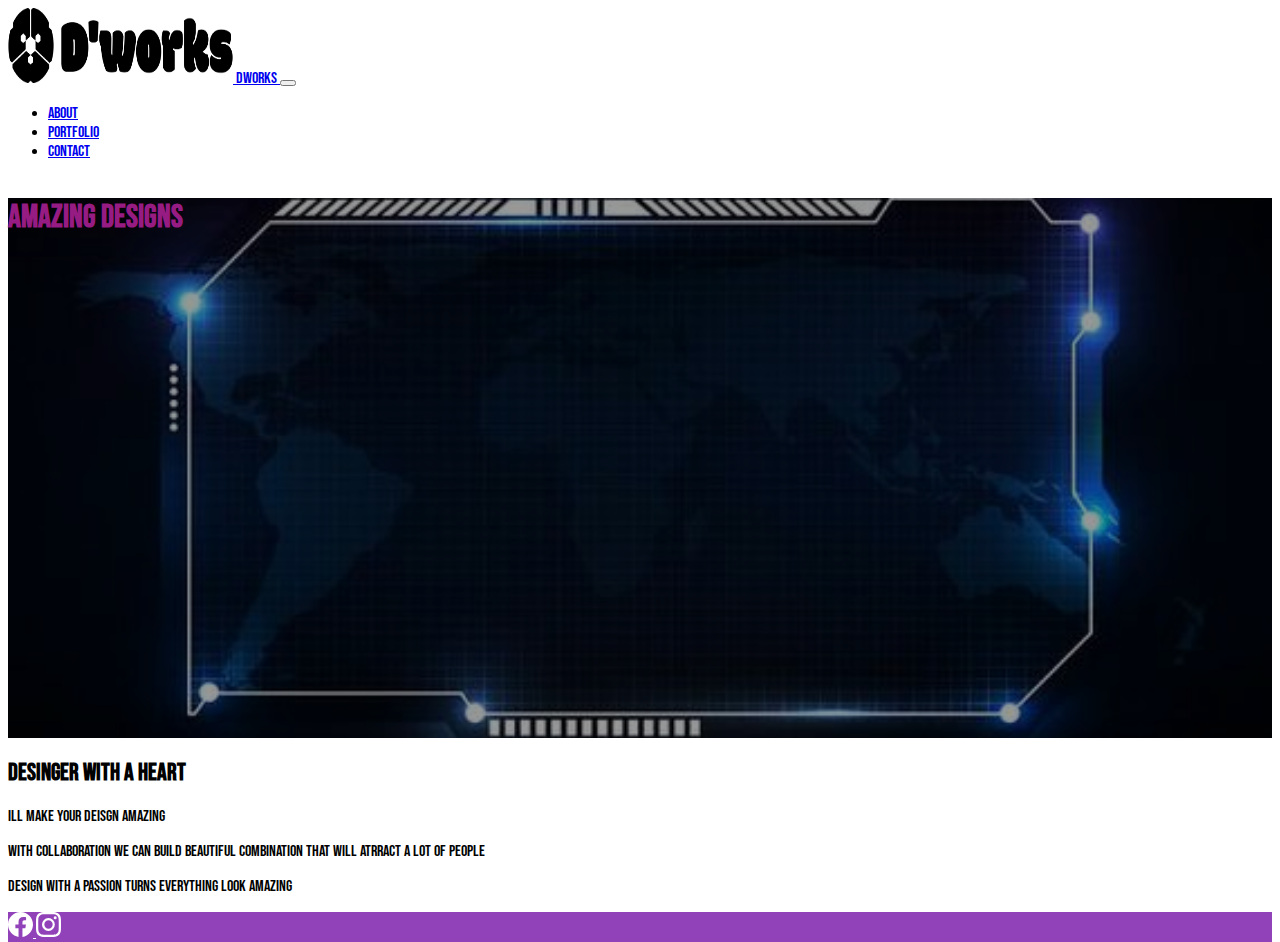
<file: index.html>
<!DOCTYPE html>
<html lang="en">
<head>
<!-- Required meta tags -->
        <meta charset="u;-8">
        <meta name="viewport" content="width=device-width, ini@al-scale=1">
<!-- Bootstrap CSS -->
        <link href="https://cdn.jsdelivr.net/npm/bootstrap@5.0.1/dist/css/bootstrap.min.css"
        rel="stylesheet" integrity="sha384-+0n0xVW2eSR5OomGNYDnhzAbDsOXxcvSN1TPprVMTNDbiYZCxYbOOl7+AMvyTG2x"
        crossorigin="anonymous">
        <link rel="preconnect" href="https://fonts.googleapis.com">
        <link rel="preconnect" href="https://fonts.gstatic.com" crossorigin>
        <link href="https://fonts.googleapis.com/css2?family=Bebas+Neue&family=Montserrat:wght@900&display=swap" rel="stylesheet">
        <link href="./css/custom.css" rel="stylesheet" >
        
        <title>Portfolio | Dworks Designs</title>
</head>
<body>
    <div class="container px-0">
    <nav class="navbar navbar-expand-lg navbar-light">
        <div class="container">
            <a class="navbar-brand" href="index.html">
            <img src="./Images/dworks-high-resolution-logo-black-transparent.png" width="225" height="75" alt="logo for DWORLS">
        <span class="d-none">Dworks</span>
        </a> 
        <button
        class="navbar-toggler"
        type="button"
        data-bs-toggle="collapse"
        data-bs-target="#navbarNav"
        aria-controls="navbarNav"
        aria-expanded="false"
        aria-label="Toggle Navigatioon"
        >
        <span class="navbar-toggler-icon"></span>
        </button>
        <div class="collapse navbar-collapse" id="navbarNav">
            <ul class="navbar-nav ms-auto text-center">
                <li class="nav-item">
                    <a href="about.html" class="nav-link">About</a>
                </li>

                <li class="nav-item">
                    <a href="portfolio.html" class="nav-link">Portfolio</a>
                </li>
                <li class="nav-item">
                    <a href="contact.html" class="nav-link">Contact</a>
                </li>   
            </ul>
    </div>
    </nav>
    </div>
    <main>
            <header style="background-image: url(./Images/ITbg.jpg);" width="250" height="250">
                <div class="color-overlay d-flex justify-content-center align-items-center">
            <h1>Amazing Designs </h1>
        </div>
        </header>
        <div class="singleCol mx-auto my-3 ">
        <div class="container">
            <h2 class="text-center">Desinger With a Heart </h2>
            <p class="lead">Ill make your deisgn amazing </p>

            <p>With collaboration we can build  Beautiful combination that will atrract a lot of people </p>

            <p>Design with a Passion turns everything look Amazing</p>
            
        </div>
            
        </main>
        <footer class="py-3">
            <div class="d-flex flex-row justify-content-center">
                <a href="https://www.facebook.com/kugayuma.m" class="me-4">
                    <svg xmlns="http://www.w3.org/2000/svg" width="25" height="25" fill="currentColor" class="bi bi-facebook" viewBox="0 0 16 16">
                        <path d="M16 8.049c0-4.446-3.582-8.05-8-8.05C3.58 0-.002 3.603-.002 8.05c0 4.017 2.926 7.347 6.75 7.951v-5.625h-2.03V8.05H6.75V6.275c0-2.017 1.195-3.131 3.022-3.131.876 0 1.791.157 1.791.157v1.98h-1.009c-.993 0-1.303.621-1.303 1.258v1.51h2.218l-.354 2.326H9.25V16c3.824-.604 6.75-3.934 6.75-7.951z"/>
                      </svg>
                      <a href="https://instagram.com">
                        <svg xmlns="http://www.w3.org/2000/svg" width="25" height="25" fill="currentColor" class="bi bi-instagram" viewBox="0 0 16 16">
                            <path d="M8 0C5.829 0 5.556.01 4.703.048 3.85.088 3.269.222 2.76.42a3.917 3.917 0 0 0-1.417.923A3.927 3.927 0 0 0 .42 2.76C.222 3.268.087 3.85.048 4.7.01 5.555 0 5.827 0 8.001c0 2.172.01 2.444.048 3.297.04.852.174 1.433.372 1.942.205.526.478.972.923 1.417.444.445.89.719 1.416.923.51.198 1.09.333 1.942.372C5.555 15.99 5.827 16 8 16s2.444-.01 3.298-.048c.851-.04 1.434-.174 1.943-.372a3.916 3.916 0 0 0 1.416-.923c.445-.445.718-.891.923-1.417.197-.509.332-1.09.372-1.942C15.99 10.445 16 10.173 16 8s-.01-2.445-.048-3.299c-.04-.851-.175-1.433-.372-1.941a3.926 3.926 0 0 0-.923-1.417A3.911 3.911 0 0 0 13.24.42c-.51-.198-1.092-.333-1.943-.372C10.443.01 10.172 0 7.998 0h.003zm-.717 1.442h.718c2.136 0 2.389.007 3.232.046.78.035 1.204.166 1.486.275.373.145.64.319.92.599.28.28.453.546.598.92.11.281.24.705.275 1.485.039.843.047 1.096.047 3.231s-.008 2.389-.047 3.232c-.035.78-.166 1.203-.275 1.485a2.47 2.47 0 0 1-.599.919c-.28.28-.546.453-.92.598-.28.11-.704.24-1.485.276-.843.038-1.096.047-3.232.047s-2.39-.009-3.233-.047c-.78-.036-1.203-.166-1.485-.276a2.478 2.478 0 0 1-.92-.598 2.48 2.48 0 0 1-.6-.92c-.109-.281-.24-.705-.275-1.485-.038-.843-.046-1.096-.046-3.233 0-2.136.008-2.388.046-3.231.036-.78.166-1.204.276-1.486.145-.373.319-.64.599-.92.28-.28.546-.453.92-.598.282-.11.705-.24 1.485-.276.738-.034 1.024-.044 2.515-.045v.002zm4.988 1.328a.96.96 0 1 0 0 1.92.96.96 0 0 0 0-1.92zm-4.27 1.122a4.109 4.109 0 1 0 0 8.217 4.109 4.109 0 0 0 0-8.217zm0 1.441a2.667 2.667 0 1 1 0 5.334 2.667 2.667 0 0 1 0-5.334z"/>
                          </svg>
                
            </div>
        </footer>

<!-- Op@onal JavaScript; choose one of the two! -->
<!-- Op@on 1: Bootstrap Bundle with Popper -->
<script src="https://cdn.jsdelivr.net/npm/bootstrap@5.0.1/dist/js/bootstrap.bundle.min.js"
integrity="sha384-gtEjrD/SeCtmISkJkNUaaKMoLD0//ElJ19smozuHV6z3Iehds+3Ulb9Bn9Plx0x4"
crossorigin="anonymous"></script>
<!-- Op@on 2: Separate Popper and Bootstrap JS -->
<!--
<script src="hGps://cdn.jsdelivr.net/npm/@popperjs/core@2.9.2/dist/umd/popper.min.js"
integrity="sha384-
IQsoLXl5PILFhosVNubq5LC7Qb9DXgDA9i+tQ8Zj3iwWAwPtgFTxbJ8NT4GN1R8p"
crossorigin="anonymous"></script>
<script src="hGps://cdn.jsdelivr.net/npm/bootstrap@5.0.1/dist/js/bootstrap.min.js"
integrity="sha384-
Atwg2Pkwv9vp0ygtn1JAojH0nYbwNJLPhwyoVbhoPwBhjQPR5VtM2+xf0Uwh9KtT"
crossorigin="anonymous"></script>
-->
</body>
</html>
</file>
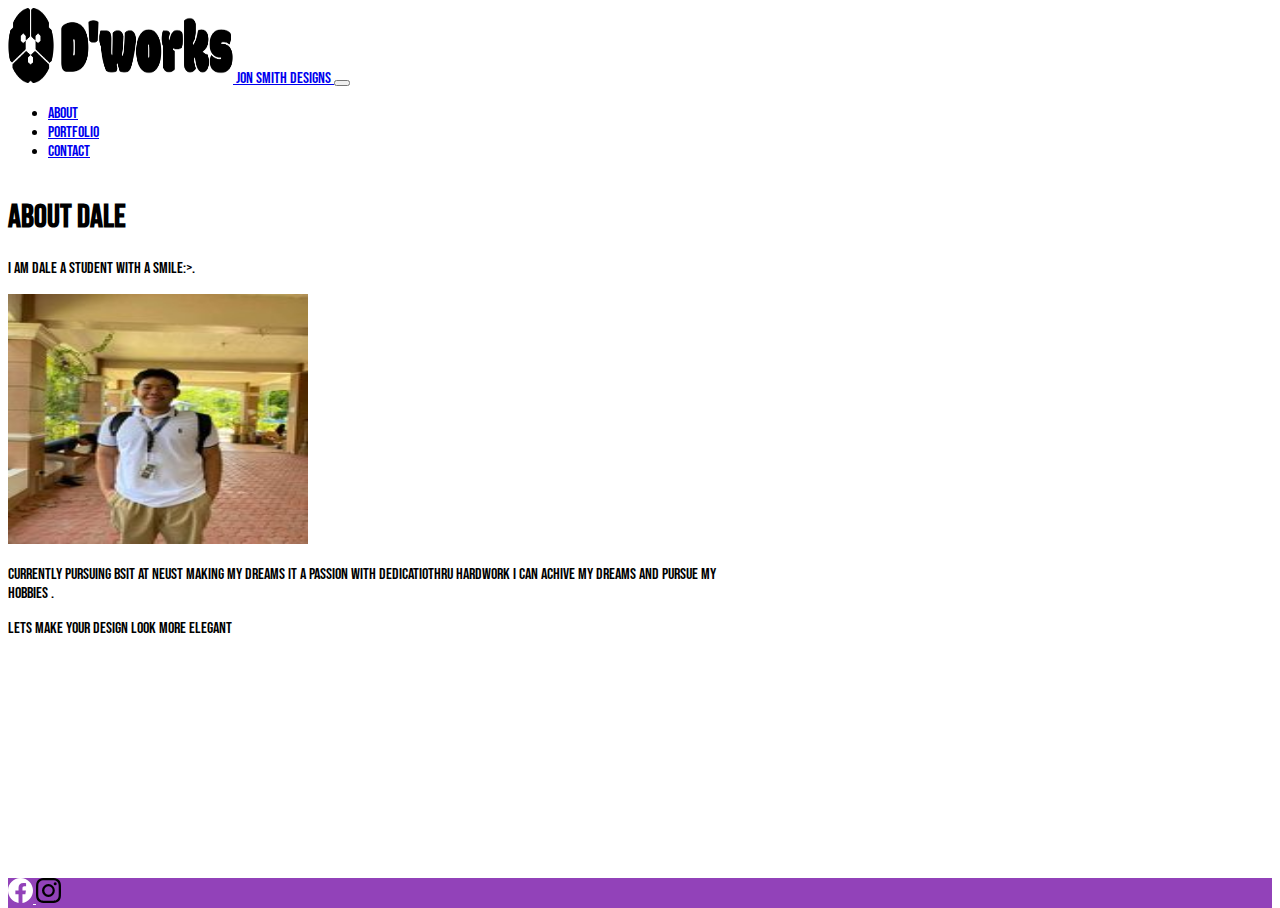
<file: about.html>
<!DOCTYPE html>
<html lang="en">
<head>
<!-- Required meta tags -->
        <meta charset="u;-8">
        <meta name="viewport" content="width=device-width, ini@al-scale=1">
<!-- Bootstrap CSS -->
        <link href="https://cdn.jsdelivr.net/npm/bootstrap@5.0.1/dist/css/bootstrap.min.css"
        rel="stylesheet" integrity="sha384-+0n0xVW2eSR5OomGNYDnhzAbDsOXxcvSN1TPprVMTNDbiYZCxYbOOl7+AMvyTG2x"
        crossorigin="anonymous">
        <link rel="preconnect" href="https://fonts.googleapis.com">
        <link rel="preconnect" href="https://fonts.gstatic.com" crossorigin>
        <link href="https://fonts.googleapis.com/css2?family=Bebas+Neue&family=Montserrat:wght@900&display=swap" rel="stylesheet">
        <link href="./css/custom.css" rel="stylesheet" >
        
        <title>Portfolio | DWORKS Designs</title>
</head>
<body>
    <div class="container px-0">
    <nav class="navbar navbar-expand-lg navbar-light">
        <div class="container">
            <a class="navbar-brand" href="index.html">
            <img src="./Images/dworks-high-resolution-logo-black-transparent.png "width="225" height="75" alt="logo for Jon Smith Designs">
        <span class="d-none">Jon Smith Designs</span>
        </a>
        <button
        class="navbar-toggler"
        type="button"
        data-bs-toggle="collapse"
        data-bs-target="#navbarNav"
        aria-controls="navbarNav"
        aria-expanded="false"
        aria-label="Toggle Navigatioon"
        >
        <span class="navbar-toggler-icon"></span>
        </button>
        <div class="collapse navbar-collapse" id="navbarNav">
            <ul class="navbar-nav ms-auto text-center">
                <li class="nav-item">
                    <a href="about.html" class="nav-link">About</a>
                </li>

                <li class="nav-item">
                    <a href="portfolio.html" class="nav-link">Portfolio</a>
                </li>
                <li class="nav-item">
                    <a href="contact.html" class="nav-link">Contact</a>
                </li>   
            </ul>
    </div>
    </nav>
    </div>
        <main>
             <div class="singleCol mx-auto my-2 my-md-4">
                <div class="container overflow hidden">
                <h1>About Dale</h1>
               
                <p class="lead">I am dale a student with a smile:>.</p>

                <p class="text-center"><img src="./Images/dale.jpg" width="300" height="250" alt="jon smith" class="float-sm-none float-md-end"></p>

               <p>Currently Pursuing BSIT at NEUST making my dreams it a passion with dedicatiothru hardwork i can achive my dreams and pursue my hobbies  .</p>
               <p>lets make your design look more elegant </p>

        </main>
 
        <footer class="py-3">
            <div class="d-flex flex-row justify-content-center">
                <a href="https://www.facebook.com/kugayuma.m" class="me-4">
                    <svg xmlns="http://www.w3.org/2000/svg" width="25" height="25" fill="currentColor" class="bi bi-facebook" viewBox="0 0 16 16">
                        <path d="M16 8.049c0-4.446-3.582-8.05-8-8.05C3.58 0-.002 3.603-.002 8.05c0 4.017 2.926 7.347 6.75 7.951v-5.625h-2.03V8.05H6.75V6.275c0-2.017 1.195-3.131 3.022-3.131.876 0 1.791.157 1.791.157v1.98h-1.009c-.993 0-1.303.621-1.303 1.258v1.51h2.218l-.354 2.326H9.25V16c3.824-.604 6.75-3.934 6.75-7.951z"/>
                      </svg>
                      <a href="https://instagram.com">
                        <svg xmlns="http://www.w3.org/2000/svg" width="25" height="25" fill="colorYellow" class="bi bi-instagram" viewBox="0 0 16 16">
                            <path d="M8 0C5.829 0 5.556.01 4.703.048 3.85.088 3.269.222 2.76.42a3.917 3.917 0 0 0-1.417.923A3.927 3.927 0 0 0 .42 2.76C.222 3.268.087 3.85.048 4.7.01 5.555 0 5.827 0 8.001c0 2.172.01 2.444.048 3.297.04.852.174 1.433.372 1.942.205.526.478.972.923 1.417.444.445.89.719 1.416.923.51.198 1.09.333 1.942.372C5.555 15.99 5.827 16 8 16s2.444-.01 3.298-.048c.851-.04 1.434-.174 1.943-.372a3.916 3.916 0 0 0 1.416-.923c.445-.445.718-.891.923-1.417.197-.509.332-1.09.372-1.942C15.99 10.445 16 10.173 16 8s-.01-2.445-.048-3.299c-.04-.851-.175-1.433-.372-1.941a3.926 3.926 0 0 0-.923-1.417A3.911 3.911 0 0 0 13.24.42c-.51-.198-1.092-.333-1.943-.372C10.443.01 10.172 0 7.998 0h.003zm-.717 1.442h.718c2.136 0 2.389.007 3.232.046.78.035 1.204.166 1.486.275.373.145.64.319.92.599.28.28.453.546.598.92.11.281.24.705.275 1.485.039.843.047 1.096.047 3.231s-.008 2.389-.047 3.232c-.035.78-.166 1.203-.275 1.485a2.47 2.47 0 0 1-.599.919c-.28.28-.546.453-.92.598-.28.11-.704.24-1.485.276-.843.038-1.096.047-3.232.047s-2.39-.009-3.233-.047c-.78-.036-1.203-.166-1.485-.276a2.478 2.478 0 0 1-.92-.598 2.48 2.48 0 0 1-.6-.92c-.109-.281-.24-.705-.275-1.485-.038-.843-.046-1.096-.046-3.233 0-2.136.008-2.388.046-3.231.036-.78.166-1.204.276-1.486.145-.373.319-.64.599-.92.28-.28.546-.453.92-.598.282-.11.705-.24 1.485-.276.738-.034 1.024-.044 2.515-.045v.002zm4.988 1.328a.96.96 0 1 0 0 1.92.96.96 0 0 0 0-1.92zm-4.27 1.122a4.109 4.109 0 1 0 0 8.217 4.109 4.109 0 0 0 0-8.217zm0 1.441a2.667 2.667 0 1 1 0 5.334 2.667 2.667 0 0 1 0-5.334z"/>
                          </svg>
                
            </div>
        </footer>

<!-- Op@onal JavaScript; choose one of the two! -->
<!-- Op@on 1: Bootstrap Bundle with Popper -->
<script src="https://cdn.jsdelivr.net/npm/bootstrap@5.0.1/dist/js/bootstrap.bundle.min.js"
integrity="sha384-gtEjrD/SeCtmISkJkNUaaKMoLD0//ElJ19smozuHV6z3Iehds+3Ulb9Bn9Plx0x4"
crossorigin="anonymous"></script>
<!-- Op@on 2: Separate Popper and Bootstrap JS -->
<!--
<script src="hGps://cdn.jsdelivr.net/npm/@popperjs/core@2.9.2/dist/umd/popper.min.js"
integrity="sha384-
IQsoLXl5PILFhosVNubq5LC7Qb9DXgDA9i+tQ8Zj3iwWAwPtgFTxbJ8NT4GN1R8p"
crossorigin="anonymous"></script>
<script src="hGps://cdn.jsdelivr.net/npm/bootstrap@5.0.1/dist/js/bootstrap.min.js"
integrity="sha384-
Atwg2Pkwv9vp0ygtn1JAojH0nYbwNJLPhwyoVbhoPwBhjQPR5VtM2+xf0Uwh9KtT"
crossorigin="anonymous"></script>
-->
</body>
</html>
</file>
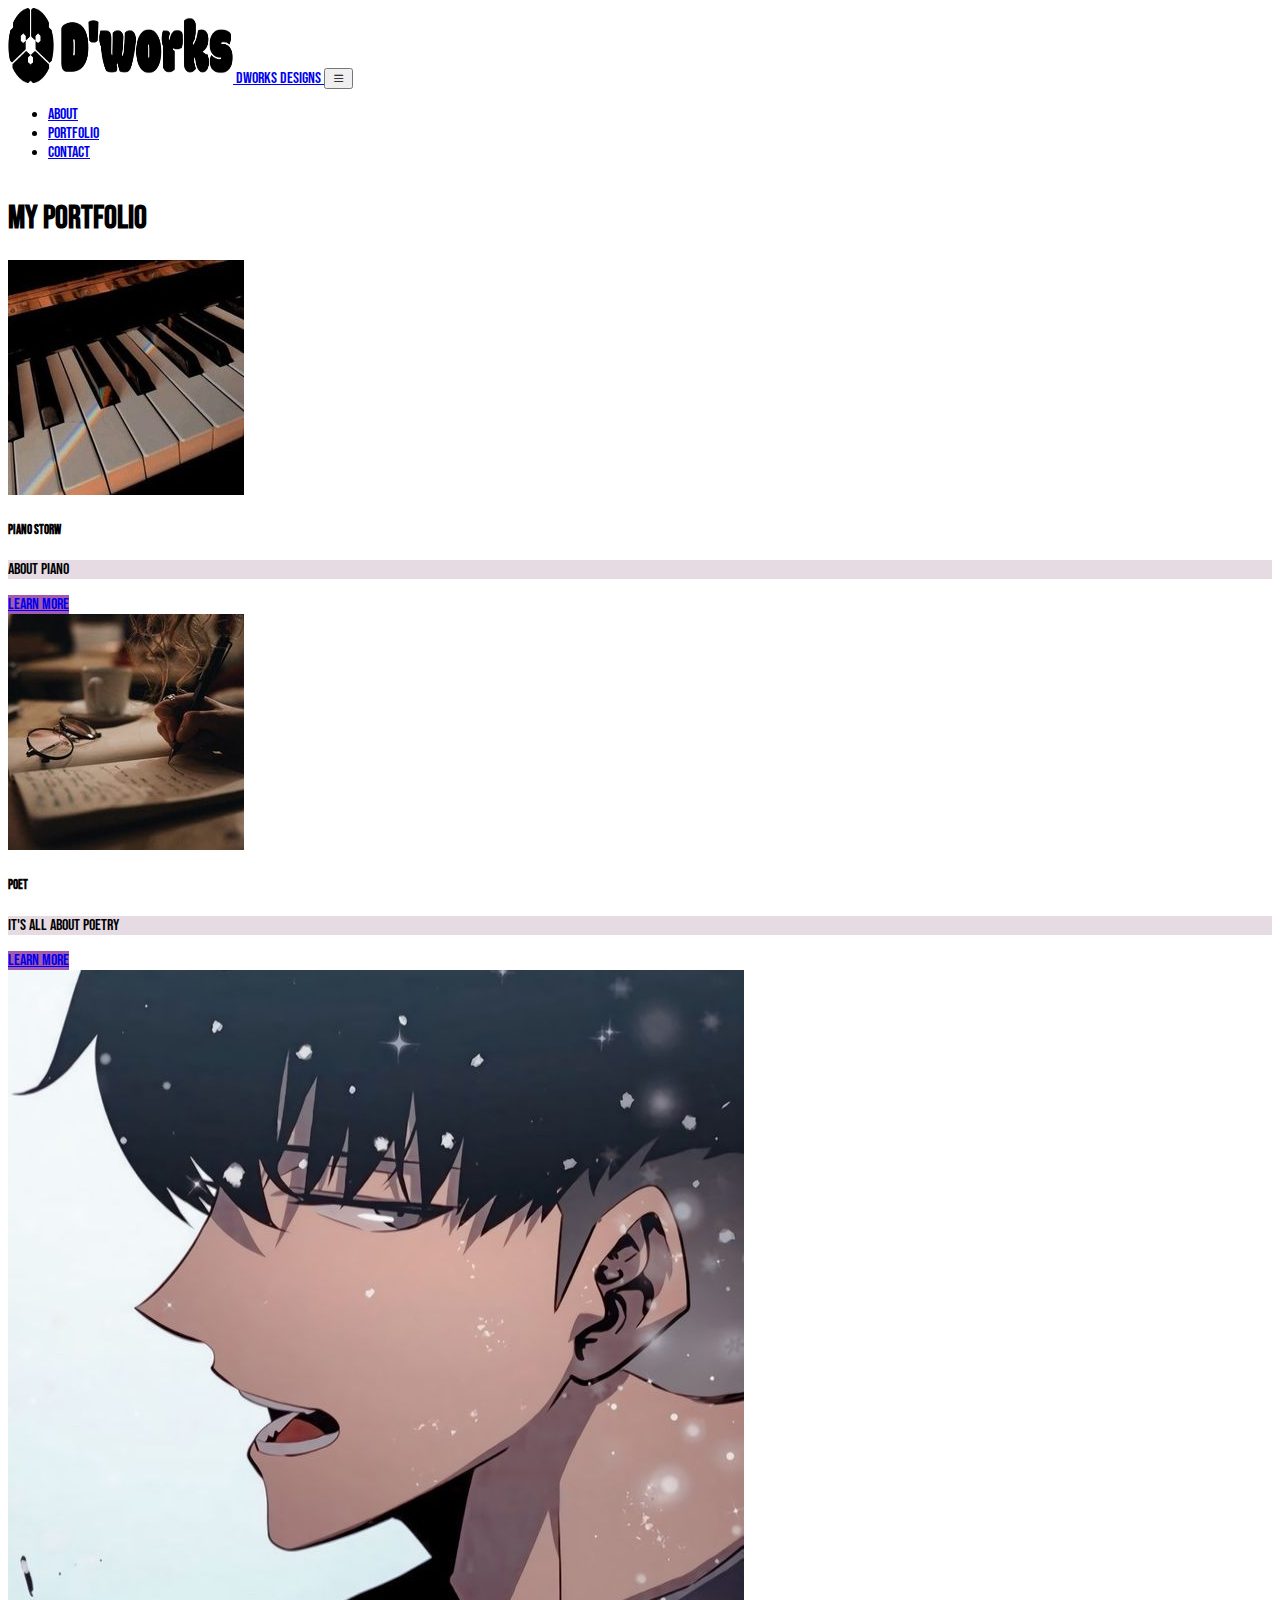
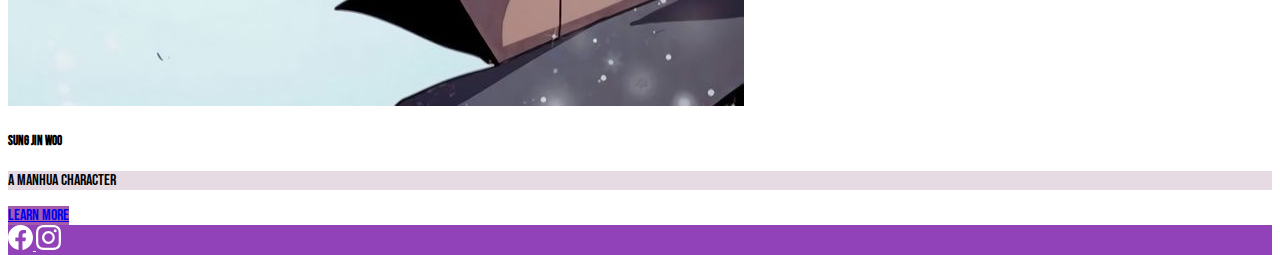
<file: portfolio.html>
<!DOCTYPE html>
<html lang="en">
<head>
<!-- Required meta tags -->
        <meta charset="UTF-8">
        <meta name="viewport" content="width=device-width, initial-scale=1">
<!-- Bootstrap CSS -->
        <link href="https://cdn.jsdelivr.net/npm/bootstrap@5.0.1/dist/css/bootstrap.min.css"
        rel="stylesheet" integrity="sha384-+0n0xVW2eSR5OomGNYDnhzAbDsOXxcvSN1TPprVMTNDbiYZCxYbOOl7+AMvyTG2x"
        crossorigin="anonymous">
        <!-- Option 1: Include in HTML -->
        <link rel="stylesheet" href="https://cdn.jsdelivr.net/npm/bootstrap-icons@1.3.0/font/bootstrap-icons.css"&gt;>
        <link rel="preconnect" href="https://fonts.googleapis.com">
        <link rel="preconnect" href="https://fonts.gstatic.com" crossorigin>
        <link href="https://fonts.googleapis.com/css2?family=Bebas+Neue&family=Montserrat:wght@900&display=swap" rel="stylesheet">
        <link href="./css/custom.css" rel="stylesheet" >
        
        <title>Portfolio | DWORKS Designs</title>
</head>
<body>
    <div class="container px-0">
    <nav class="navbar navbar-expand-lg navbar-light">
        <div class="container">
            <a class="navbar-brand" href="index.html">
            <img src="Images/dworks-high-resolution-logo-black-transparent.png" width="225" height="75" alt="logo for Jon Smith Designs">
        <span class="d-none">DWORKS Designs</span>
        </a>
        <button
        class="navbar-toggler"
        type="button"
        data-bs-toggle="collapse"
        data-bs-target="#navbarNav"
        aria-controls="navbarNav"
        aria-expanded="false"
        aria-label="Toggle Navigatioon"
        >
        <i class="bi bi-list"></i>
        </button>
        <div class="collapse navbar-collapse" id="navbarNav">
            <ul class="navbar-nav ms-auto text-center">
                <li class="nav-item">
                    <a href="about.html" class="nav-link">About</a>
                </li>

                <li class="nav-item">
                    <a href="portfolio.html" class="nav-link active">Portfolio</a>
                </li>
                <li class="nav-item">
                    <a href="contact.html" class="nav-link">Contact</a>
                </li>
            </ul>
    </div>
    </nav>
    </div>
<main>
    <div class ="container">
        <h1>My Portfolio</h1>
        <div class="row mt-1 g-md-3">
            <div class="col-12 col-md-6 col-lg-4">
            <div class="card">
            <img src="Images/pia.jpg" class="card-img-top">
            <div class="card-body">
                <h5 class="card-title">Piano Storw</h5>
                <p class="card-text">About Piano</p>
                <a href="#" class="btn btn-outline-dark">Learn more</a>
            </div>
        </div>
        </div>           
            <div class="col-12 col-md-6 col-lg-4">
                <div class="card">
            <img src="Images/POET.jpg" class="card-img-top">
            <div class="card-body">
                <h5 class="card-title">POET</h5>
                <p class="card-text">IT'S ALL ABOUT POETRY</p>
                <a href="https://dale-ivan.github.io/POET/" class="btn btn-outline-dark">Learn more</a>
            </div>
        </div>
        </div>           
            <div class="col-12 col-md-6 col-lg-4">
                <div class="card">
            <img src="Images/JIN.jpg" class="card-img-top">
            <div class="card-body">
                <h5 class="card-title">Sung Jin Woo</h5>
                <p class="card-text">A MANHUA CHARACTER</p>
                <a href="https://dale-ivan.github.io/WSO2-MID1/" class="btn btn-outline-dark">Learn more</a>
            </div>
        </div>
        </div>           
            </div>
        </div>
       </div>
    </div>    
</main>
<footer class="py-3">
    <div class="d-flex flex-row justify-content-center">
        <a href="https://www.facebook.com" class="me-4">
            <svg xmlns="http://www.w3.org/2000/svg" width="25" height="25" fill="currentColor" class="bi bi-facebook" viewBox="0 0 16 16">
                <path d="M16 8.049c0-4.446-3.582-8.05-8-8.05C3.58 0-.002 3.603-.002 8.05c0 4.017 2.926 7.347 6.75 7.951v-5.625h-2.03V8.05H6.75V6.275c0-2.017 1.195-3.131 3.022-3.131.876 0 1.791.157 1.791.157v1.98h-1.009c-.993 0-1.303.621-1.303 1.258v1.51h2.218l-.354 2.326H9.25V16c3.824-.604 6.75-3.934 6.75-7.951z"/>
              </svg>
        </a>
        <a href="https://instagram.com">
            <svg xmlns="http://www.w3.org/2000/svg" width="25" height="25" fill="currentColor" class="bi bi-instagram" viewBox="0 0 16 16">
                <path d="M8 0C5.829 0 5.556.01 4.703.048 3.85.088 3.269.222 2.76.42a3.917 3.917 0 0 0-1.417.923A3.927 3.927 0 0 0 .42 2.76C.222 3.268.087 3.85.048 4.7.01 5.555 0 5.827 0 8.001c0 2.172.01 2.444.048 3.297.04.852.174 1.433.372 1.942.205.526.478.972.923 1.417.444.445.89.719 1.416.923.51.198 1.09.333 1.942.372C5.555 15.99 5.827 16 8 16s2.444-.01 3.298-.048c.851-.04 1.434-.174 1.943-.372a3.916 3.916 0 0 0 1.416-.923c.445-.445.718-.891.923-1.417.197-.509.332-1.09.372-1.942C15.99 10.445 16 10.173 16 8s-.01-2.445-.048-3.299c-.04-.851-.175-1.433-.372-1.941a3.926 3.926 0 0 0-.923-1.417A3.911 3.911 0 0 0 13.24.42c-.51-.198-1.092-.333-1.943-.372C10.443.01 10.172 0 7.998 0h.003zm-.717 1.442h.718c2.136 0 2.389.007 3.232.046.78.035 1.204.166 1.486.275.373.145.64.319.92.599.28.28.453.546.598.92.11.281.24.705.275 1.485.039.843.047 1.096.047 3.231s-.008 2.389-.047 3.232c-.035.78-.166 1.203-.275 1.485a2.47 2.47 0 0 1-.599.919c-.28.28-.546.453-.92.598-.28.11-.704.24-1.485.276-.843.038-1.096.047-3.232.047s-2.39-.009-3.233-.047c-.78-.036-1.203-.166-1.485-.276a2.478 2.478 0 0 1-.92-.598 2.48 2.48 0 0 1-.6-.92c-.109-.281-.24-.705-.275-1.485-.038-.843-.046-1.096-.046-3.233 0-2.136.008-2.388.046-3.231.036-.78.166-1.204.276-1.486.145-.373.319-.64.599-.92.28-.28.546-.453.92-.598.282-.11.705-.24 1.485-.276.738-.034 1.024-.044 2.515-.045v.002zm4.988 1.328a.96.96 0 1 0 0 1.92.96.96 0 0 0 0-1.92zm-4.27 1.122a4.109 4.109 0 1 0 0 8.217 4.109 4.109 0 0 0 0-8.217zm0 1.441a2.667 2.667 0 1 1 0 5.334 2.667 2.667 0 0 1 0-5.334z"/>
              </svg>
</file>
<file: css/custom.css>
html, body{
    height: 100%;
}
body{
    display:flex ;
    flex-direction: column;
    font-family: 'Bebas Neue', sans-serif;
}
main{
    flex: 1 0 auto;
}
footer{
    flex-shrink: 0;
}
header{
    background:no-repeat center center;
    background-size: cover;
    color: rgb(150, 28, 131);
    
}
.h1{
    font-family: 'Bebas Neue', sans-serif;
    font-size: 2.5em;
    font-style: oblique;
    font-weight: 150;
}
.navbarNav{
    background-color: #a969af;
}
.navbarNav:hover{
    background-color:#744d7f;
}
.color-overlay{
    background-color: rgb(0, 0, 0, 0.4);
    min-height: 60vh;
}
.singleCol{
    max-width: 750px;
   

}
.card-text{
    background-color: rgb(230, 219, 227);
}
.btn-outline-dark{
    background-color: #a55bac
    
}
.btn-outline-dark:hover{
    background-color: #7e3aac
}
footer {
    background-color: #9242b9;
    color: rgb(219, 216, 210);
} 
footer a{
    color: white;
}
footer a:hover{
    color: #dfdfdf;
}


@media (max-width: 768px){
    .color-overlay{
        min-height: 30vh;
    }
    
}
</file>
